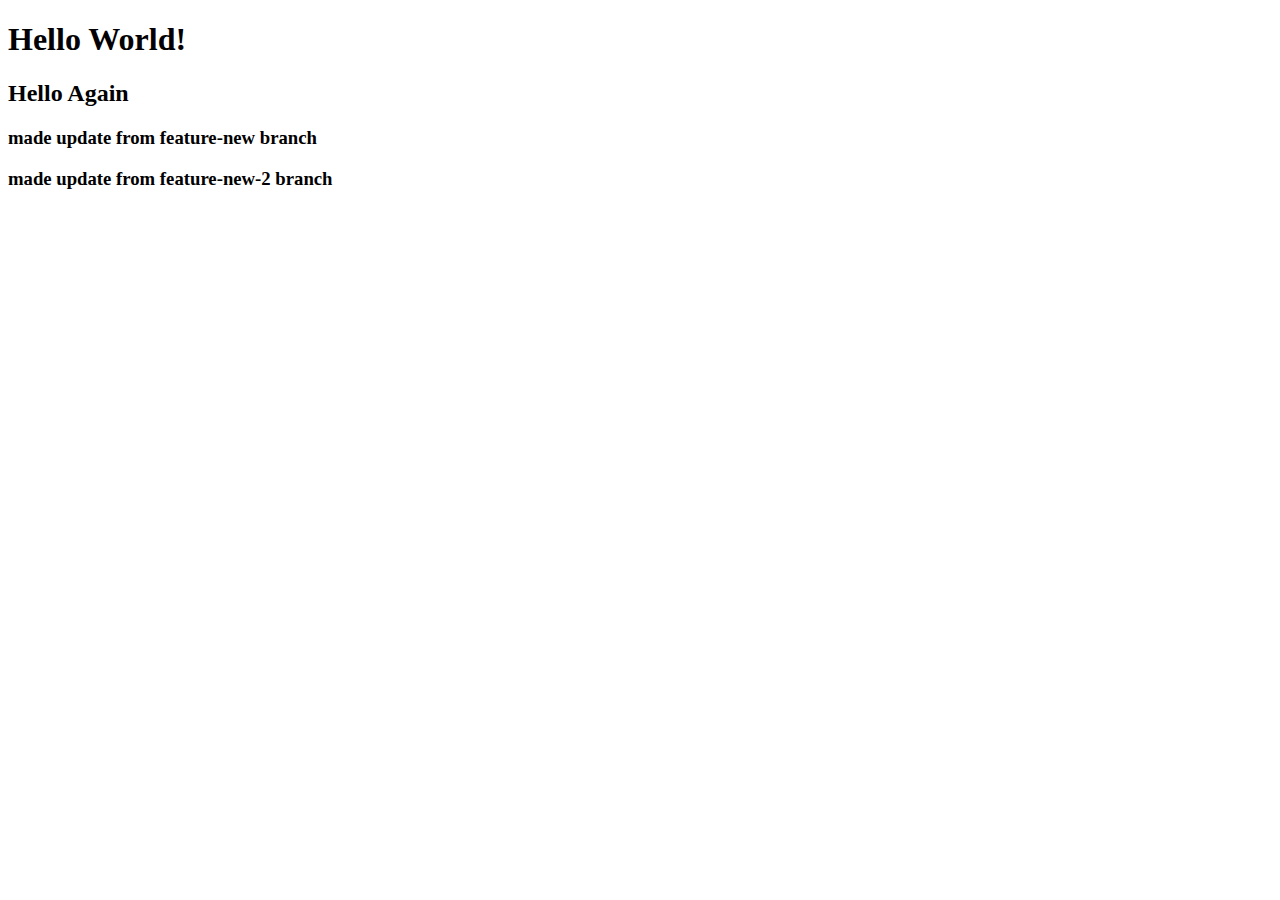
<file: index.html>
<!DOCTYPE html>
<html lang="en">
  <head>
    <meta charset="UTF-8" />
    <meta http-equiv="X-UA-Compatible" content="IE=edge" />
    <meta name="viewport" content="width=device-width, initial-scale=1.0" />
    <title>Document</title>
  </head>
  <body>
    <h1>Hello World!</h1>
    <h2>Hello Again</h2>
    <h3>made update from feature-new branch</h3>
    <h3>made update from feature-new-2 branch</h3>
  </body>
</html>
</file>
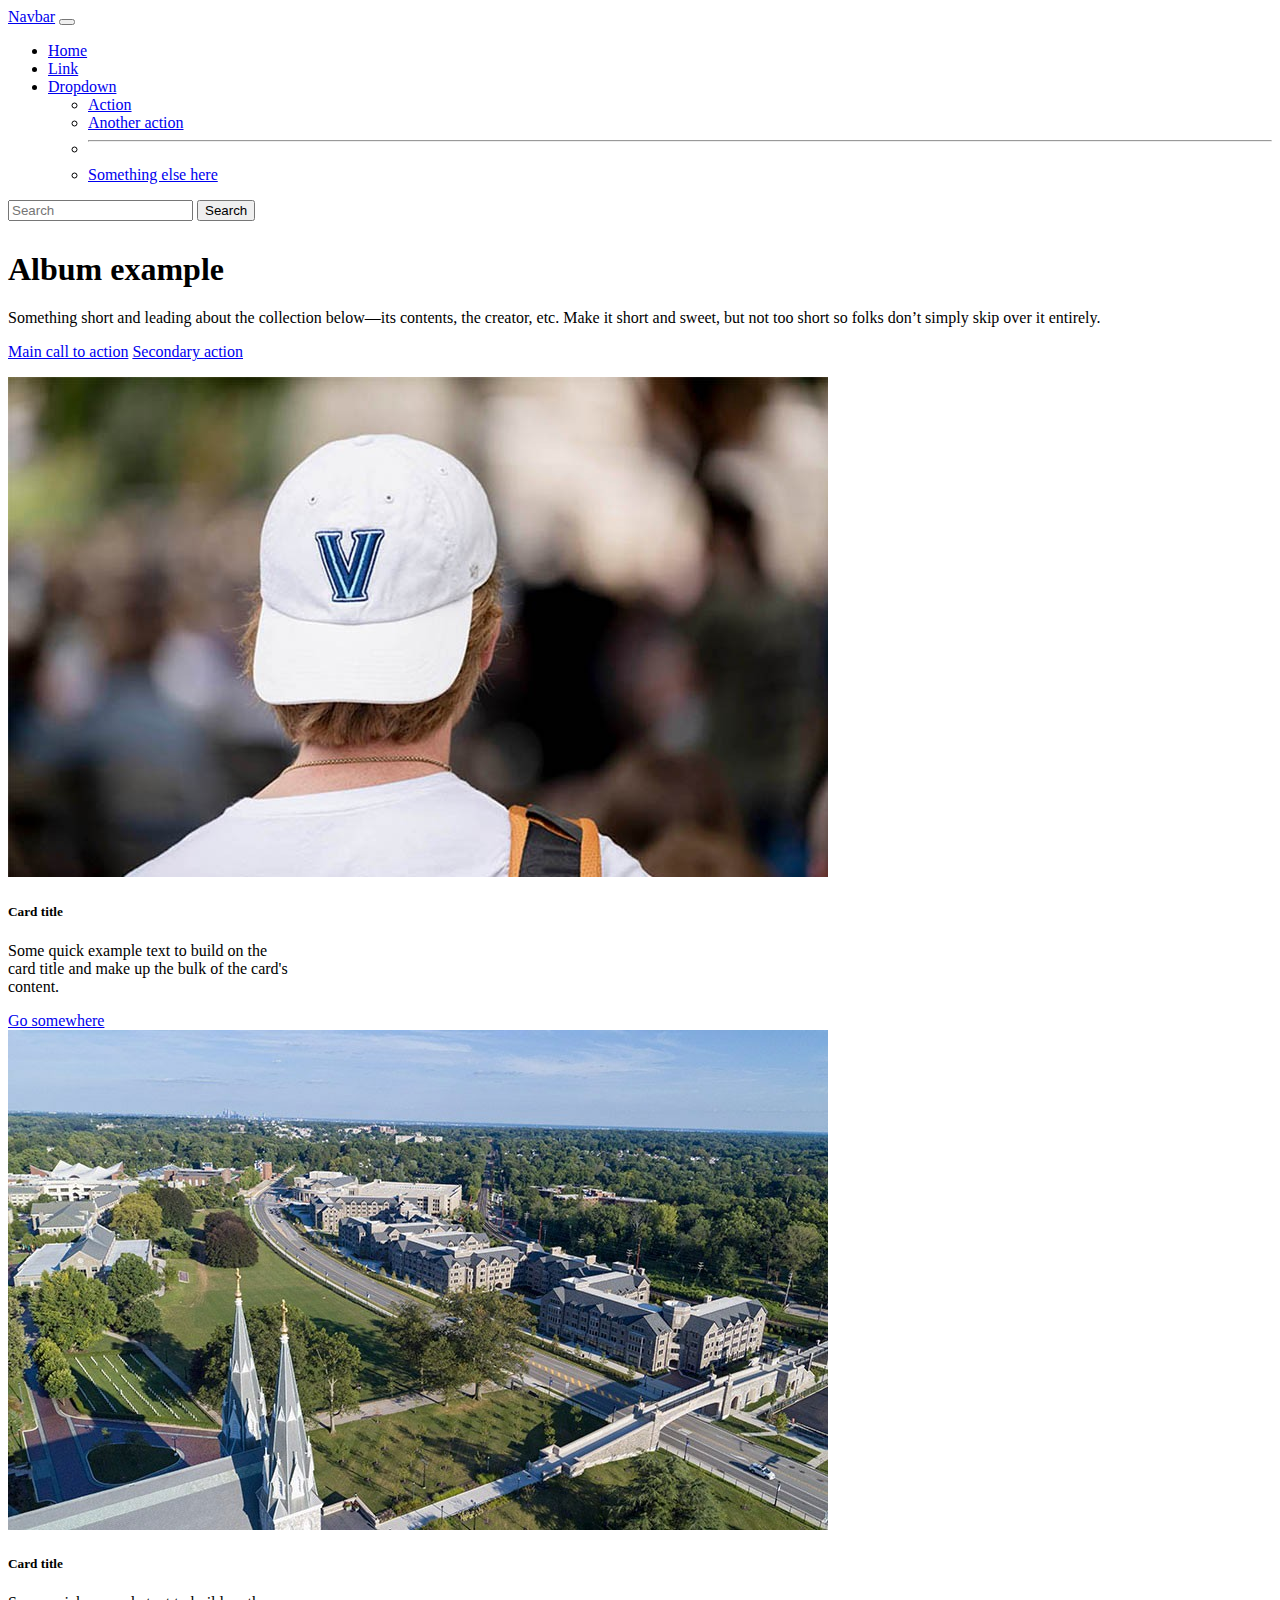
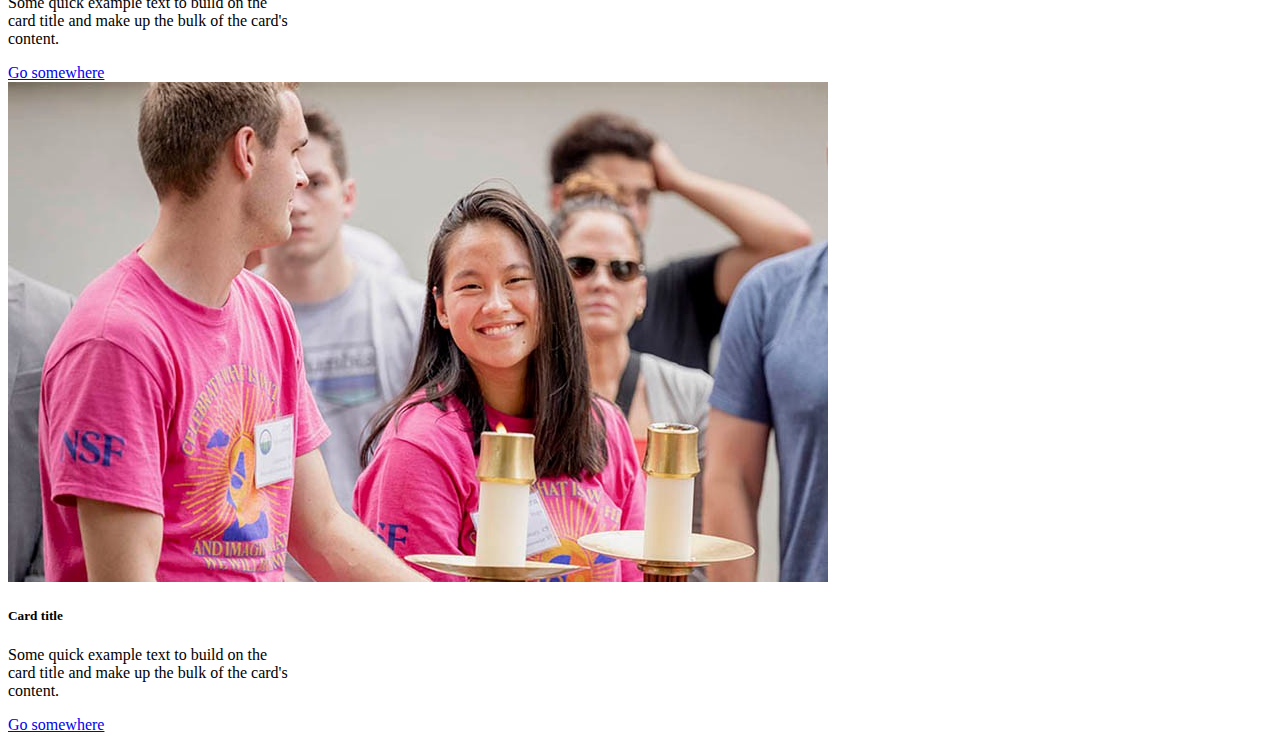
<file: bootstrap/index.html>
<!DOCTYPE html>
<html lang="en">
  <head>
    <meta charset="UTF-8" />
    <meta http-equiv="X-UA-Compatible" content="IE=edge" />
    <meta name="viewport" content="width=device-width, initial-scale=1.0" />
    <title>Bootstrap Demo</title>
    <link
      href="https://cdn.jsdelivr.net/npm/bootstrap@5.3.0-alpha3/dist/css/bootstrap.min.css"
      rel="stylesheet"
      integrity="sha384-KK94CHFLLe+nY2dmCWGMq91rCGa5gtU4mk92HdvYe+M/SXH301p5ILy+dN9+nJOZ"
      crossorigin="anonymous"
    />
    <link rel="stylesheet" href="css/styles.css" />
  </head>
  <body>
    <header>
      <div class="container-fluid no-padding">
        <nav class="navbar navbar-expand-lg bg-dark" data-bs-theme="dark">
          <div class="container-fluid">
            <a class="navbar-brand" href="#">Navbar</a>
            <button
              class="navbar-toggler"
              type="button"
              data-bs-toggle="collapse"
              data-bs-target="#navbarSupportedContent"
              aria-controls="navbarSupportedContent"
              aria-expanded="false"
              aria-label="Toggle navigation"
            >
              <span class="navbar-toggler-icon"></span>
            </button>
            <div class="collapse navbar-collapse" id="navbarSupportedContent">
              <ul class="navbar-nav me-auto mb-2 mb-lg-0">
                <li class="nav-item">
                  <a class="nav-link active" aria-current="page" href="#"
                    >Home</a
                  >
                </li>
                <li class="nav-item">
                  <a class="nav-link" href="#">Link</a>
                </li>
                <li class="nav-item dropdown">
                  <a
                    class="nav-link dropdown-toggle"
                    href="#"
                    role="button"
                    data-bs-toggle="dropdown"
                    aria-expanded="false"
                  >
                    Dropdown
                  </a>
                  <ul class="dropdown-menu">
                    <li><a class="dropdown-item" href="#">Action</a></li>
                    <li>
                      <a class="dropdown-item" href="#">Another action</a>
                    </li>
                    <li><hr class="dropdown-divider" /></li>
                    <li>
                      <a class="dropdown-item" href="#">Something else here</a>
                    </li>
                  </ul>
                </li>
              </ul>
              <form class="d-flex" role="search">
                <input
                  class="form-control me-2"
                  type="search"
                  placeholder="Search"
                  aria-label="Search"
                />
                <button class="btn btn-outline-success" type="submit">
                  Search
                </button>
              </form>
            </div>
          </div>
        </nav>
      </div>
    </header>
    <main>
      <section class="py-5 text-center container-fluid">
        <div class="row py-lg-5">
          <div class="col-lg-6 col-md-8 mx-auto">
            <h1 class="fw-light">Album example</h1>
            <p class="lead text-body-secondary">
              Something short and leading about the collection below—its
              contents, the creator, etc. Make it short and sweet, but not too
              short so folks don’t simply skip over it entirely.
            </p>
            <p>
              <a href="#" class="btn btn-primary my-2">Main call to action</a>
              <a href="#" class="btn btn-secondary my-2">Secondary action</a>
            </p>
          </div>
        </div>
      </section>
      <div class="container">
        <div class="row">
          <div class="col">
            <div class="card" style="width: 18rem">
              <img src="images/3.jpg" class="card-img-top" alt="..." />
              <div class="card-body">
                <h5 class="card-title">Card title</h5>
                <p class="card-text">
                  Some quick example text to build on the card title and make up
                  the bulk of the card's content.
                </p>
                <a href="#" class="btn btn-primary">Go somewhere</a>
              </div>
            </div>
          </div>
          <div class="col">
            <div class="card" style="width: 18rem">
              <img src="images/1.jpg" class="card-img-top" alt="..." />
              <div class="card-body">
                <h5 class="card-title">Card title</h5>
                <p class="card-text">
                  Some quick example text to build on the card title and make up
                  the bulk of the card's content.
                </p>
                <a href="#" class="btn btn-primary">Go somewhere</a>
              </div>
            </div>
          </div>
          <div class="col">
            <div class="card" style="width: 18rem">
              <img src="images/2.jpg" class="card-img-top" alt="..." />
              <div class="card-body">
                <h5 class="card-title">Card title</h5>
                <p class="card-text">
                  Some quick example text to build on the card title and make up
                  the bulk of the card's content.
                </p>
                <a href="#" class="btn btn-primary">Go somewhere</a>
              </div>
            </div>
          </div>
        </div>
      </div>
    </main>
    <script
      src="https://cdn.jsdelivr.net/npm/bootstrap@5.3.0-alpha3/dist/js/bootstrap.bundle.min.js"
      integrity="sha384-ENjdO4Dr2bkBIFxQpeoTz1HIcje39Wm4jDKdf19U8gI4ddQ3GYNS7NTKfAdVQSZe"
      crossorigin="anonymous"
    ></script>
  </body>
</html>
</file>
<file: bootstrap/css/styles.css>
main {
  margin-top: 30px;
}

.no-padding {
  padding-left: 0;
  padding-right: 0;
}
</file>
